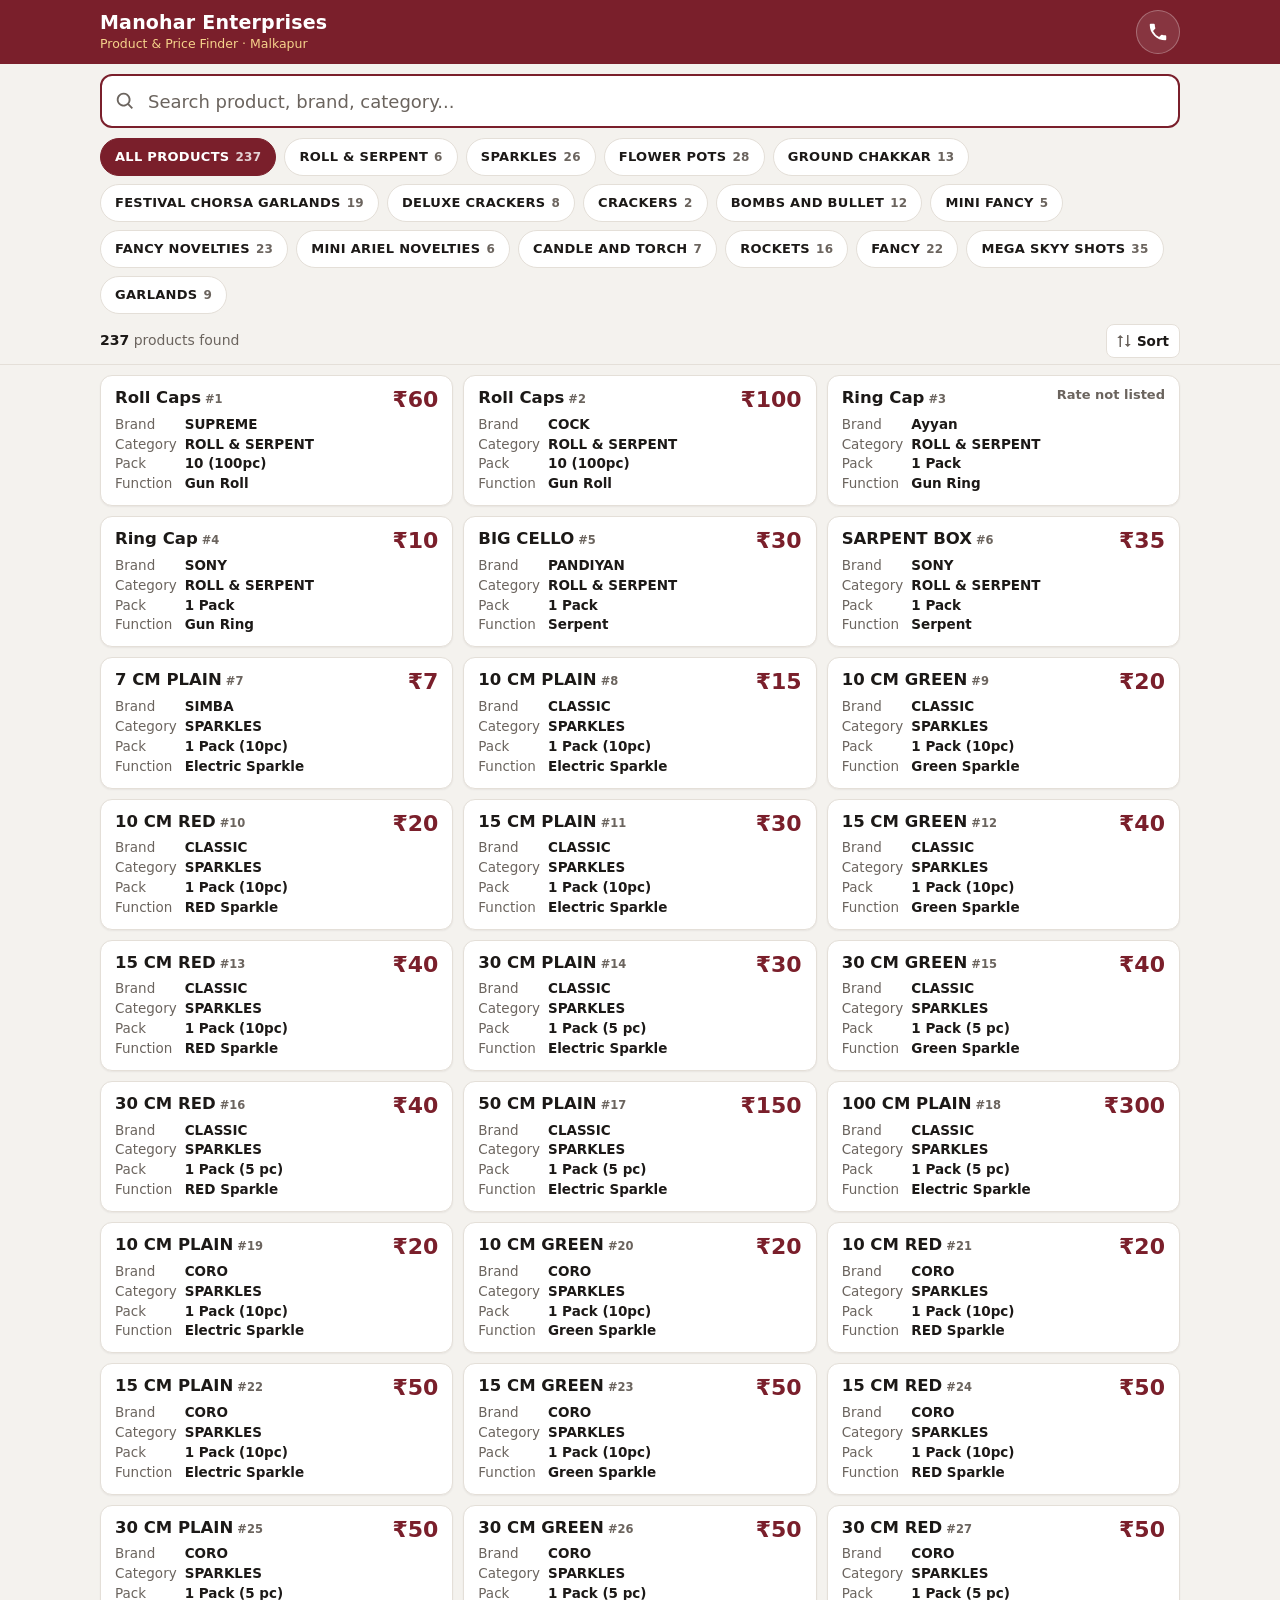
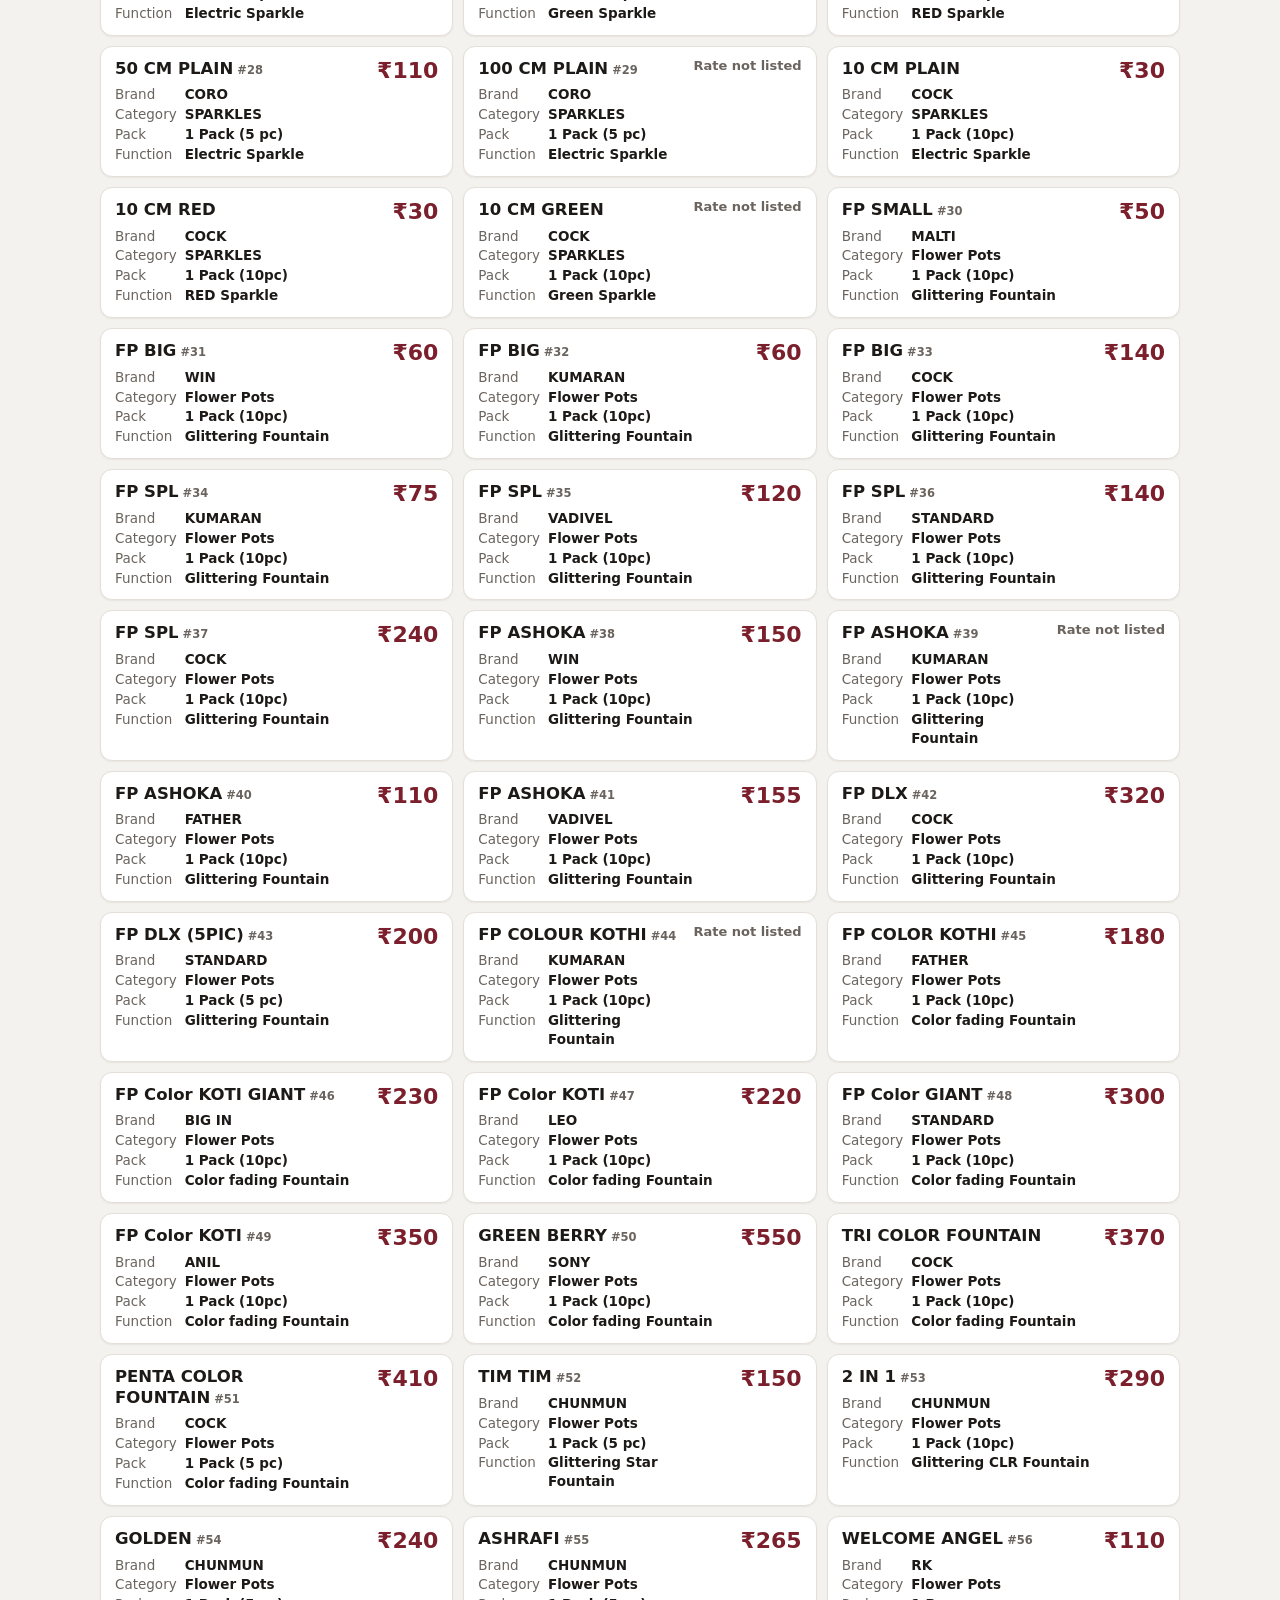
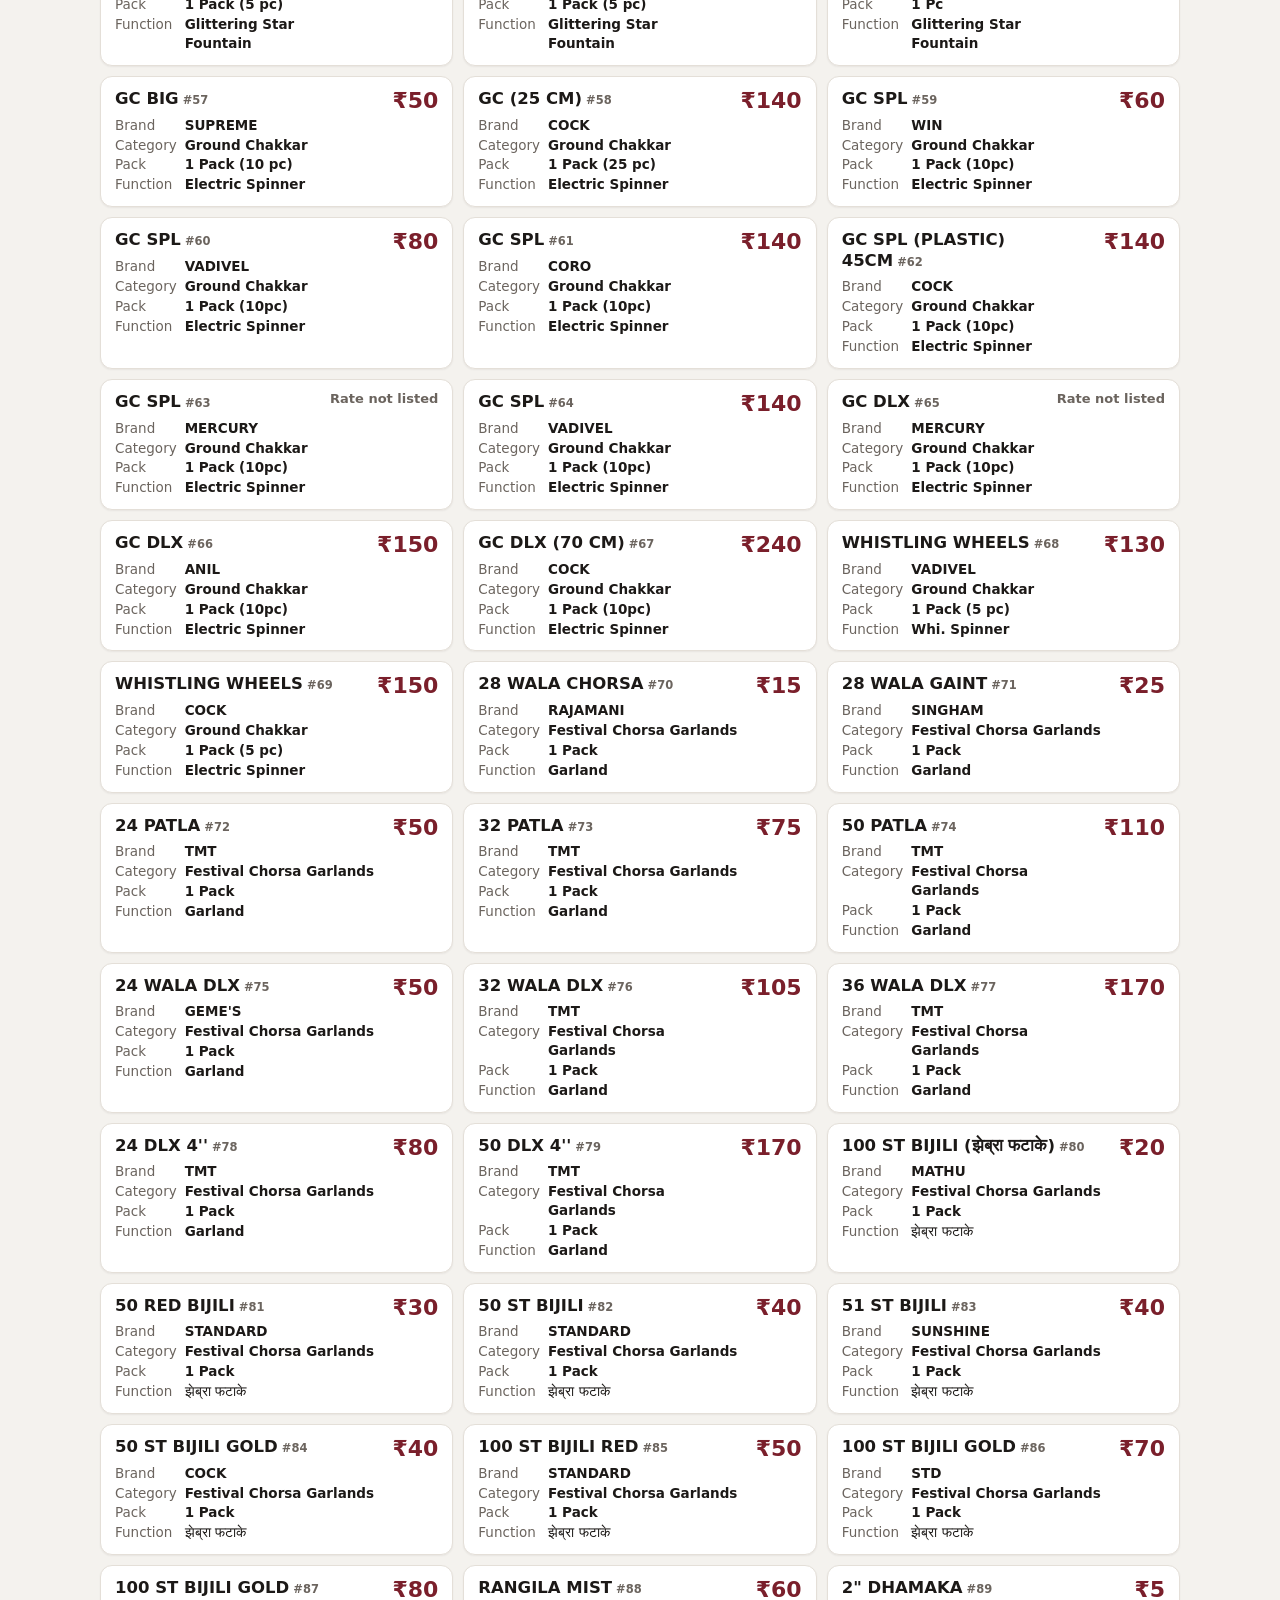
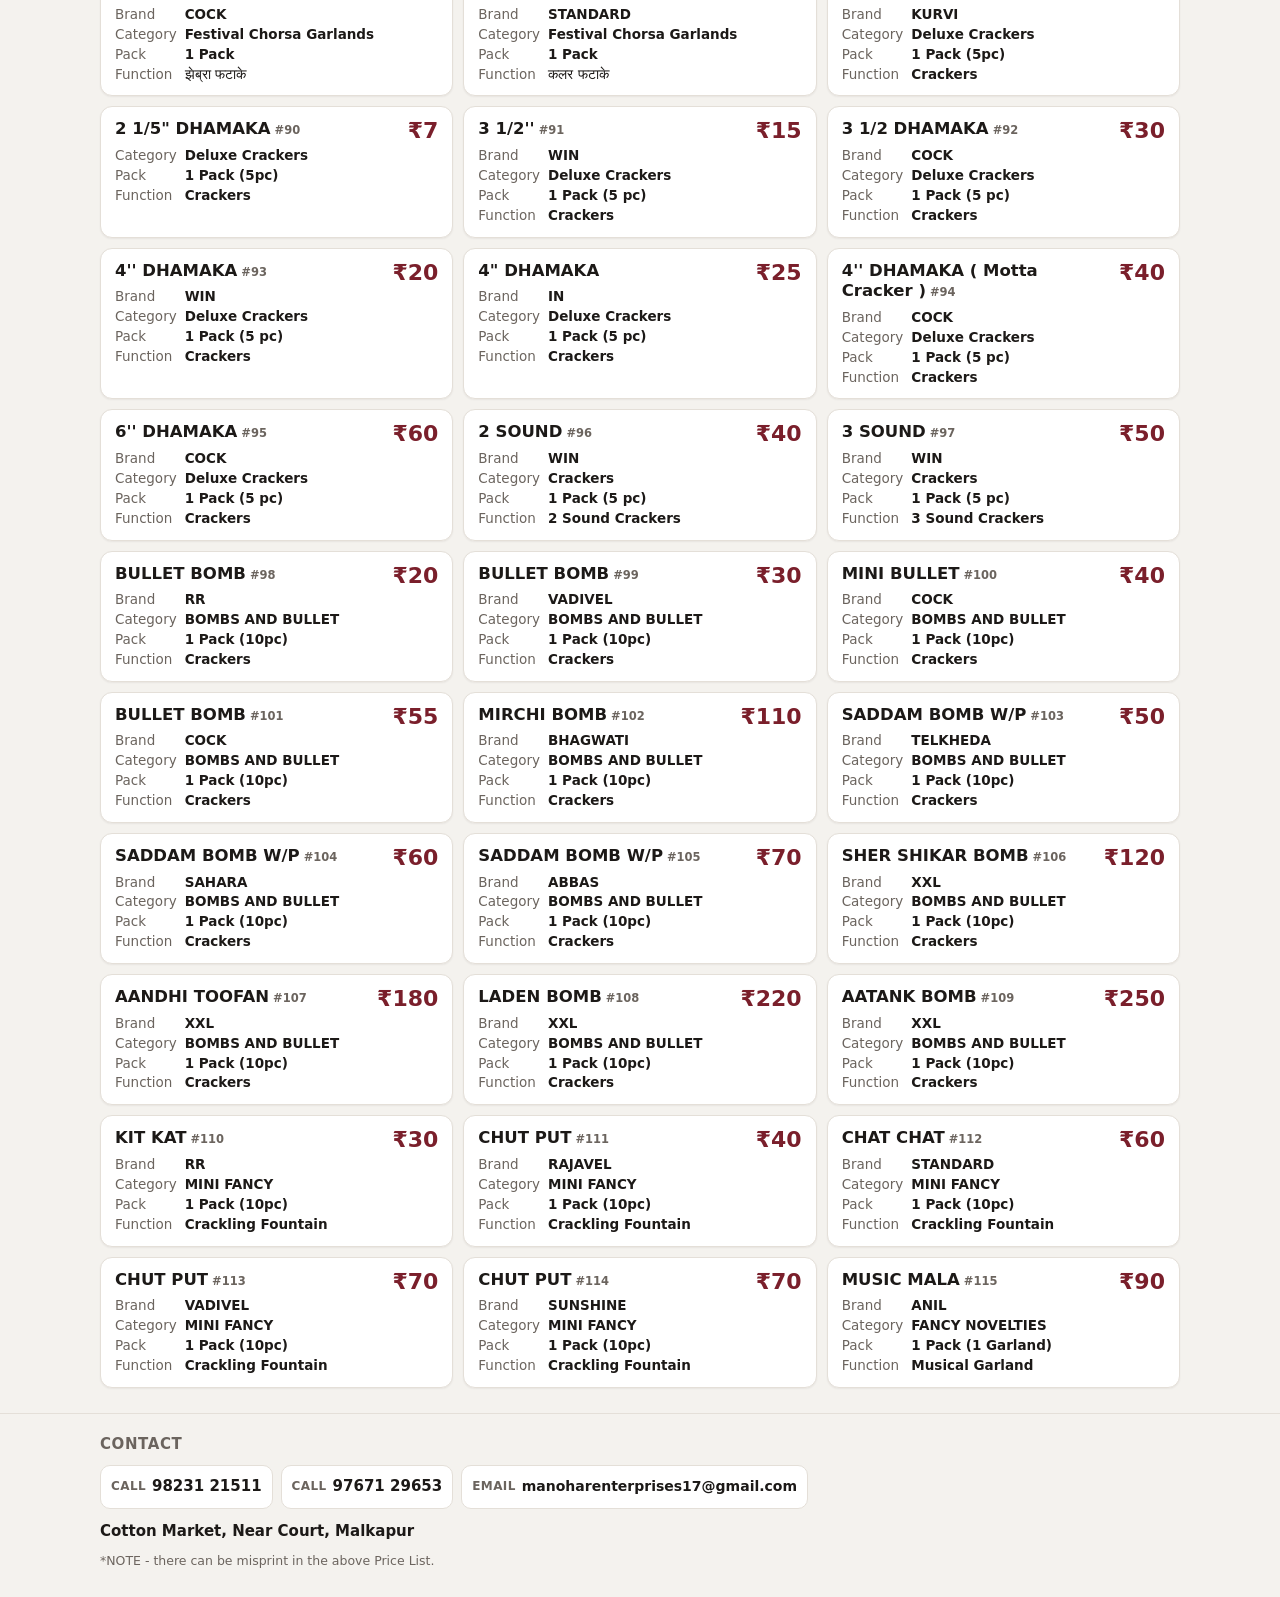
<file: index.html>
<!doctype html>
<html lang="en">
<head>
  <meta charset="utf-8">
  <meta name="viewport" content="width=device-width, initial-scale=1, viewport-fit=cover">
  <title>Manohar Enterprises · Price Finder</title>
  <meta name="description" content="Manohar Enterprises, Malkapur: search products and check prices instantly.">
  <meta name="theme-color" content="#7a1f2b">
  <link rel="manifest" href="manifest.json">
  <link rel="icon" type="image/png" sizes="192x192" href="assets/icon-192.png">
  <link rel="apple-touch-icon" href="assets/apple-touch-icon.png">
  <link rel="stylesheet" href="styles.css">
</head>
<body>
  <header class="topbar">
    <div class="brand">
      <h1>Manohar Enterprises</h1>
      <p>Product &amp; Price Finder · Malkapur</p>
    </div>
    <button class="icon-btn" id="contactToggle" type="button" aria-expanded="false" aria-controls="contactPanel" aria-label="Show contact numbers">
      <svg viewBox="0 0 24 24" aria-hidden="true"><path d="M6.6 10.8a15.1 15.1 0 0 0 6.6 6.6l2.2-2.2a1 1 0 0 1 1-.25 11.4 11.4 0 0 0 3.6.57 1 1 0 0 1 1 1V20a1 1 0 0 1-1 1A17 17 0 0 1 3 4a1 1 0 0 1 1-1h3.5a1 1 0 0 1 1 1c0 1.25.2 2.45.57 3.57a1 1 0 0 1-.25 1L6.6 10.8z"/></svg>
    </button>
  </header>

  <div class="contact-panel" id="contactPanel" hidden>
    <a class="contact-btn" href="tel:+919823121511"><span>Call</span> 98231 21511</a>
    <a class="contact-btn" href="tel:+919767129653"><span>Call</span> 97671 29653</a>
    <a class="contact-btn wide" href="mailto:manoharenterprises17@gmail.com"><span>Email</span> manoharenterprises17@gmail.com</a>
  </div>

  <div class="controls" id="controls">
    <div class="search">
      <svg class="search-icon" viewBox="0 0 24 24" aria-hidden="true"><path d="M10.5 3a7.5 7.5 0 0 1 5.96 12.05l4.25 4.24-1.42 1.42-4.24-4.25A7.5 7.5 0 1 1 10.5 3zm0 2a5.5 5.5 0 1 0 0 11 5.5 5.5 0 0 0 0-11z"/></svg>
      <input id="search" type="search" placeholder="Search product, brand, category..." autocomplete="off" autocorrect="off" autocapitalize="off" spellcheck="false" enterkeyhint="search" aria-label="Search products" autofocus>
      <button class="clear-btn" id="clearSearch" type="button" aria-label="Clear search" hidden>
        <svg viewBox="0 0 24 24" aria-hidden="true"><path d="M18.3 5.7 12 12l6.3 6.3-1.4 1.4-6.3-6.3-6.3 6.3-1.4-1.4L10.6 12 4.3 5.7l1.4-1.4 6.3 6.3 6.3-6.3z"/></svg>
      </button>
    </div>
    <nav class="chips" id="chips" aria-label="Categories"></nav>
    <div class="toolbar">
      <p class="count" id="count" aria-live="polite">Loading products…</p>
      <button class="reset-btn" id="resetFilters" type="button" hidden>Reset</button>
      <label class="sort">
        <svg viewBox="0 0 24 24" aria-hidden="true"><path d="M7 4 3 8h3v12h2V8h3L7 4zm10 16 4-4h-3V4h-2v12h-3l4 4z"/></svg>
        <span id="sortLabel">Sort</span>
        <select id="sort" aria-label="Sort products">
          <option value="default">Default order</option>
          <option value="name">Name: A–Z</option>
          <option value="price-asc">Price: Low to High</option>
          <option value="price-desc">Price: High to Low</option>
        </select>
      </label>
    </div>
  </div>

  <main>
    <ul class="results" id="results"></ul>
    <div class="empty" id="empty" hidden></div>
    <div id="sentinel" aria-hidden="true"></div>
  </main>

  <footer class="footer" id="contact">
    <h2>Contact</h2>
    <div class="contact-grid">
      <a class="contact-btn" href="tel:+919823121511"><span>Call</span> 98231 21511</a>
      <a class="contact-btn" href="tel:+919767129653"><span>Call</span> 97671 29653</a>
      <a class="contact-btn wide" href="mailto:manoharenterprises17@gmail.com"><span>Email</span> manoharenterprises17@gmail.com</a>
    </div>
    <address>Cotton Market, Near Court, Malkapur</address>
    <p class="fine" id="dataNote"></p>
  </footer>

  <button class="to-top" id="toTop" type="button" aria-label="Back to top" hidden>
    <svg viewBox="0 0 24 24" aria-hidden="true"><path d="M12 5.6 4.7 12.9l1.4 1.4L11 9.4V20h2V9.4l4.9 4.9 1.4-1.4z"/></svg>
  </button>

  <script src="app.js" defer></script>
</body>
</html>
</file>
<file: styles.css>
/* Manohar Enterprises — Product & Price Finder
   Mobile-first: base styles target 320–480px, wider screens are layered on at the end. */

:root {
  --brand: #7a1f2b;
  --brand-ink: #ffffff;
  --brand-sub: #f6d38b;
  --accent: #f2b73a;
  --bg: #f4f2ee;
  --surface: #ffffff;
  --text: #1c1917;
  --muted: #6b645e;
  --line: #e4dfd8;
  --chip: #ffffff;
  --chip-active: #7a1f2b;
  --chip-active-ink: #ffffff;
  --price: #7a1f2b;
  --mark: #fde7b0;
  --focus: #c47f00;
  --radius: 12px;
  --shadow: 0 1px 2px rgba(28, 25, 23, .06);
  color-scheme: light;
}

@media (prefers-color-scheme: dark) {
  :root:not([data-theme="light"]) {
    --brand: #5c1520;
    --brand-sub: #f2c76a;
    --bg: #121011;
    --surface: #1d1a1b;
    --text: #f3efe9;
    --muted: #a59d95;
    --line: #322d2e;
    --chip: #1d1a1b;
    --chip-active: #f2b73a;
    --chip-active-ink: #1c1917;
    --price: #f2b73a;
    --mark: #5a4312;
    --shadow: none;
    color-scheme: dark;
  }
}

*, *::before, *::after { box-sizing: border-box; }
[hidden] { display: none !important; }

html { -webkit-text-size-adjust: 100%; }

body {
  margin: 0;
  overflow-x: hidden;
  background: var(--bg);
  color: var(--text);
  font: 15px/1.4 system-ui, -apple-system, "Segoe UI", Roboto, "Noto Sans", "Noto Sans Devanagari", sans-serif;
  -webkit-tap-highlight-color: transparent;
}

button, input, select { font: inherit; color: inherit; }
svg { width: 22px; height: 22px; fill: currentColor; flex: none; }
:focus-visible { outline: 3px solid var(--focus); outline-offset: 2px; }

.visually-hidden {
  position: absolute; width: 1px; height: 1px; overflow: hidden;
  clip: rect(0 0 0 0); white-space: nowrap;
}

/* ---------- Header ---------- */
.topbar {
  display: flex; align-items: center; gap: 12px;
  padding: 10px 16px;
  padding-top: max(10px, env(safe-area-inset-top));
  background: var(--brand); color: var(--brand-ink);
}
.brand { flex: 1; min-width: 0; }
.brand h1 { margin: 0; font-size: 19px; line-height: 1.2; font-weight: 750; letter-spacing: .2px; }
.brand p { margin: 1px 0 0; font-size: 12.5px; color: var(--brand-sub); }

.icon-btn {
  display: grid; place-items: center;
  width: 44px; height: 44px; border-radius: 50%;
  border: 1px solid rgba(255, 255, 255, .28);
  background: rgba(255, 255, 255, .1); color: inherit; cursor: pointer;
}
.icon-btn[aria-expanded="true"] { background: var(--accent); color: #1c1917; border-color: var(--accent); }

.contact-panel {
  display: grid; grid-template-columns: repeat(2, minmax(0, 1fr)); gap: 8px;
  padding: 2px 16px 12px; background: var(--brand);
}

.contact-btn {
  display: flex; flex-wrap: wrap; align-items: center; justify-content: center; gap: 0 6px;
  min-height: 44px; padding: 8px 10px; border-radius: 10px;
  background: var(--surface); color: var(--text);
  font-weight: 650; text-decoration: none; text-align: center;
  border: 1px solid var(--line);
  min-width: 0; overflow-wrap: anywhere;
}
.contact-btn span { white-space: nowrap; font-size: 12px; font-weight: 600; color: var(--muted); text-transform: uppercase; letter-spacing: .4px; }
.contact-btn.wide { grid-column: 1 / -1; font-size: 14px; }

/* ---------- Sticky controls: search, chips, toolbar ---------- */
.controls {
  position: sticky; top: 0; z-index: 10;
  padding: 10px 16px 0;
  background: var(--bg);
  border-bottom: 1px solid var(--line);
}

.search { position: relative; }
.search-icon { position: absolute; left: 14px; top: 50%; transform: translateY(-50%); color: var(--muted); pointer-events: none; }
.search input {
  width: 100%; height: 54px;
  padding: 0 52px 0 46px;
  border: 2px solid var(--line); border-radius: var(--radius);
  background: var(--surface);
  font-size: 18px; font-weight: 500;
  -webkit-appearance: none; appearance: none;
}
.search input::placeholder { color: var(--muted); font-weight: 400; }
.search input:focus { outline: none; border-color: var(--brand); }
@media (prefers-color-scheme: dark) { :root:not([data-theme="light"]) .search input:focus { border-color: var(--accent); } }
.search input::-webkit-search-cancel-button { display: none; }

.clear-btn {
  position: absolute; right: 5px; top: 50%; transform: translateY(-50%);
  display: grid; place-items: center;
  width: 44px; height: 44px; border: 0; border-radius: 50%;
  background: transparent; color: var(--muted); cursor: pointer;
}
.clear-btn:active { background: var(--line); }

.chips {
  display: flex; gap: 8px;
  margin: 10px -16px 0; padding: 0 16px 2px;
  overflow-x: auto; scroll-snap-type: x proximity; scrollbar-width: none;
  -webkit-overflow-scrolling: touch;
}
.chips::-webkit-scrollbar { display: none; }
.chip {
  flex: none; scroll-snap-align: start;
  display: inline-flex; align-items: center; gap: 6px;
  height: 38px; padding: 0 14px; border-radius: 19px;
  border: 1px solid var(--line); background: var(--chip);
  font-size: 13px; font-weight: 650; letter-spacing: .3px; text-transform: uppercase;
  white-space: nowrap; cursor: pointer;
}
.chip b { font-weight: 600; font-size: 12px; color: var(--muted); }
.chip[aria-pressed="true"] { background: var(--chip-active); border-color: var(--chip-active); color: var(--chip-active-ink); }
.chip[aria-pressed="true"] b { color: inherit; opacity: .8; }
.chip.zero { opacity: .45; }

.toolbar {
  display: flex; align-items: center; gap: 8px;
  min-height: 46px;
}
.count { flex: 1; min-width: 0; margin: 0; font-size: 14px; color: var(--muted); white-space: nowrap; overflow: hidden; text-overflow: ellipsis; }
.count strong { color: var(--text); }
.reset-btn {
  flex: none; height: 34px; padding: 0 11px; border-radius: 17px;
  border: 1px solid var(--line); background: transparent;
  font-size: 13px; font-weight: 650; color: var(--brand); cursor: pointer;
}
@media (prefers-color-scheme: dark) { :root:not([data-theme="light"]) .reset-btn { color: var(--accent); } }
/* Compact sort button: the native <select> sits invisibly on top, so tapping opens the phone's own picker. */
.sort {
  position: relative; flex: none;
  display: inline-flex; align-items: center; gap: 4px;
  height: 34px; padding: 0 10px 0 8px;
  border: 1px solid var(--line); border-radius: 8px; background: var(--surface);
  font-size: 13.5px; font-weight: 650; white-space: nowrap;
}
.sort svg { width: 18px; height: 18px; color: var(--muted); }
.sort.active { border-color: var(--brand); }
.sort select {
  position: absolute; inset: 0; width: 100%; height: 100%;
  opacity: 0; cursor: pointer; font-size: 16px;
}
.sort:focus-within { outline: 3px solid var(--focus); outline-offset: 2px; }

/* ---------- Results ---------- */
main { padding: 10px 16px 24px; min-height: 50vh; }

.results { list-style: none; margin: 0; padding: 0; display: grid; gap: 8px; }

.card {
  display: grid; grid-template-columns: 1fr auto; gap: 4px 12px; align-content: start;
  padding: 12px 14px;
  background: var(--surface);
  border: 1px solid var(--line); border-radius: var(--radius);
  box-shadow: var(--shadow);
}
.card h3 { margin: 0; font-size: 16.5px; line-height: 1.25; font-weight: 700; overflow-wrap: anywhere; }
.card .sr { font-size: 11.5px; font-weight: 600; color: var(--muted); margin-left: 4px; white-space: nowrap; }

.price { grid-row: 1 / span 2; grid-column: 2; text-align: right; align-self: start; }
.price strong { display: block; font-size: 22px; line-height: 1.1; font-weight: 800; color: var(--price); font-variant-numeric: tabular-nums; white-space: nowrap; }
.price small { display: block; font-size: 11.5px; color: var(--muted); font-weight: 600; text-transform: uppercase; letter-spacing: .4px; }
.price.na strong { font-size: 13px; font-weight: 700; color: var(--muted); }

.meta { grid-column: 1; margin: 2px 0 0; display: grid; grid-template-columns: auto 1fr; gap: 1px 8px; font-size: 13.5px; }
.meta dt { color: var(--muted); }
.meta dd { margin: 0; font-weight: 550; overflow-wrap: anywhere; }

mark { background: var(--mark); color: inherit; border-radius: 3px; padding: 0 1px; }

.empty {
  padding: 28px 16px; text-align: center;
  background: var(--surface); border: 1px dashed var(--line); border-radius: var(--radius);
}
.empty h3 { margin: 0 0 6px; font-size: 17px; }
.empty p { margin: 0 0 14px; color: var(--muted); }
.empty .actions { display: flex; flex-wrap: wrap; gap: 8px; justify-content: center; }
.empty button {
  min-height: 44px; padding: 0 16px; border-radius: 10px;
  border: 1px solid var(--line); background: var(--bg); font-weight: 650; cursor: pointer;
}
.empty button.primary { background: var(--brand); color: #fff; border-color: var(--brand); }

#sentinel { height: 1px; }

/* ---------- Footer ---------- */
.footer { padding: 20px 16px calc(28px + env(safe-area-inset-bottom)); border-top: 1px solid var(--line); }
.footer h2 { margin: 0 0 10px; font-size: 15px; text-transform: uppercase; letter-spacing: .6px; color: var(--muted); }
.contact-grid { display: grid; grid-template-columns: repeat(2, minmax(0, 1fr)); gap: 8px; }
.footer address { margin: 12px 0 0; font-style: normal; font-weight: 600; }
.fine { margin: 10px 0 0; font-size: 12.5px; color: var(--muted); }

.to-top {
  position: fixed; right: 16px; bottom: calc(16px + env(safe-area-inset-bottom)); z-index: 20;
  display: grid; place-items: center;
  width: 48px; height: 48px; border-radius: 50%;
  border: 0; background: var(--brand); color: #fff;
  box-shadow: 0 4px 14px rgba(0, 0, 0, .25); cursor: pointer;
}

/* ---------- Wider screens ---------- */
@media (min-width: 640px) {
  .topbar, .contact-panel, .controls, main, .footer { padding-left: max(24px, calc((100vw - 1080px) / 2)); padding-right: max(24px, calc((100vw - 1080px) / 2)); }
  .chips { margin-left: 0; margin-right: 0; padding-left: 0; padding-right: 0; flex-wrap: wrap; overflow: visible; padding-bottom: 4px; }
  .contact-panel { grid-template-columns: repeat(3, auto); justify-content: end; }
  .contact-panel .contact-btn.wide { grid-column: auto; }
  .results { grid-template-columns: repeat(auto-fill, minmax(300px, 1fr)); gap: 10px; }
  .contact-grid { grid-template-columns: repeat(3, auto); justify-content: start; }
  .contact-grid .contact-btn.wide { grid-column: auto; }
}

@media (min-width: 640px) and (hover: hover) {
  .chip:hover { border-color: var(--muted); }
  .card:hover { border-color: var(--muted); }
}
</file>
